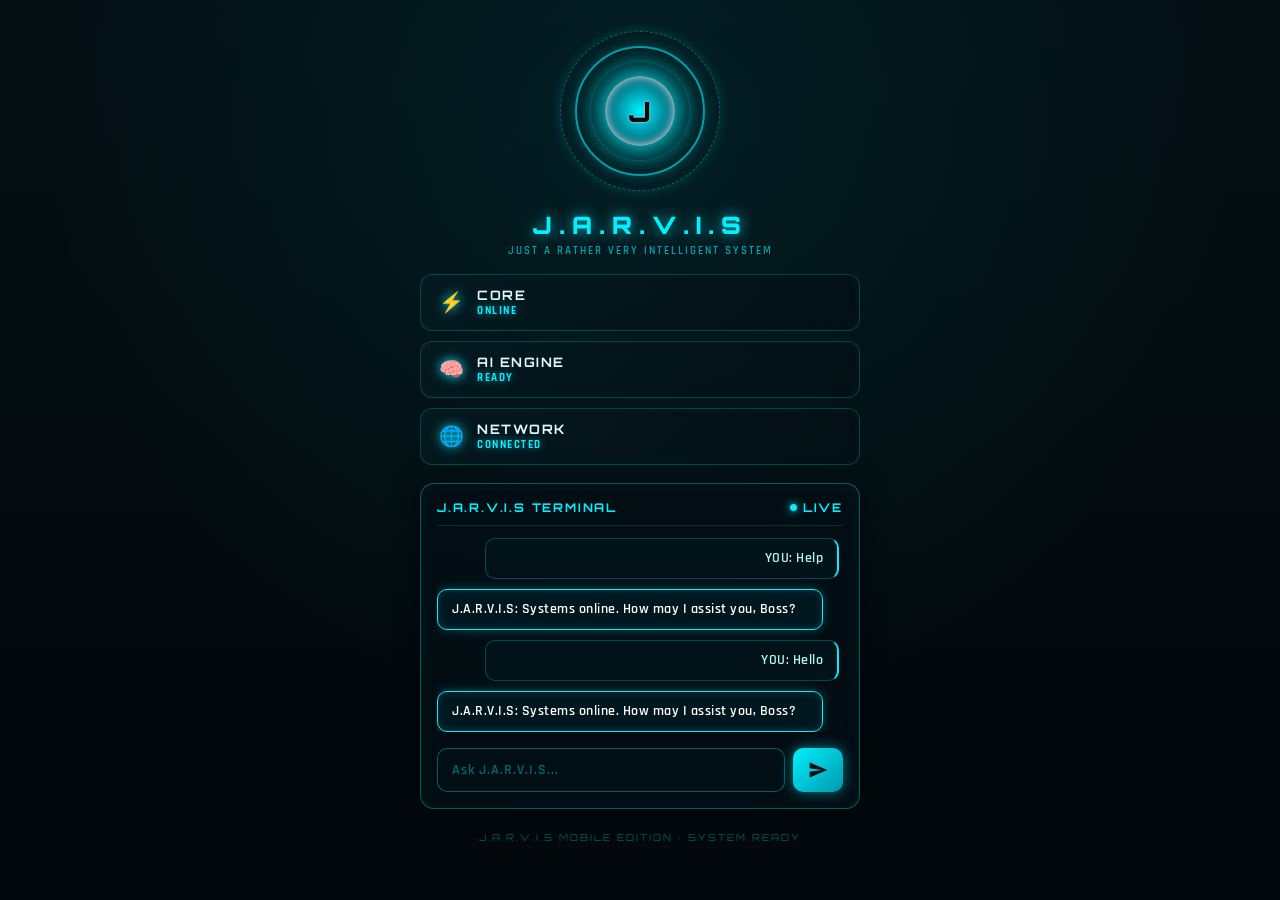
<file: Frontend/index.html>
<!DOCTYPE html>
<html lang="en">
<head>
  <meta charset="UTF-8" />
  <meta name="viewport" content="width=device-width, initial-scale=1.0" />
  <title>J.A.R.V.I.S Interface</title>
  <link rel="preconnect" href="https://fonts.googleapis.com">
  <link rel="preconnect" href="https://fonts.gstatic.com" crossorigin>
  <link href="https://fonts.googleapis.com/css2?family=Orbitron:wght@500;700;900&family=Rajdhani:wght@500;600;700&display=swap" rel="stylesheet">
  <link rel="stylesheet" href="style.css">
</head>
<body>

  <div class="container">
    
    <!-- Pulse Reactor Logo -->
    <div class="arc-reactor-wrapper">
      <div class="ring ring-1"></div>
      <div class="ring ring-2"></div>
      <div class="ring ring-3"></div>
      <div class="core-center">J</div>
    </div>

    <!-- Title Header -->
    <div class="title-group">
      <div class="main-title">J.A.R.V.I.S</div>
      <div class="sub-title">JUST A RATHER VERY INTELLIGENT SYSTEM</div>
    </div>

    <!-- Telemetry Cards -->
    <div class="status-list">
      <div class="status-card">
        <span class="status-icon">⚡</span>
        <div class="status-info">
          <span class="status-label">CORE</span>
          <span class="status-value">ONLINE</span>
        </div>
      </div>
      
      <div class="status-card">
        <span class="status-icon">🧠</span>
        <div class="status-info">
          <span class="status-label">AI ENGINE</span>
          <span class="status-value">READY</span>
        </div>
      </div>

      <div class="status-card">
        <span class="status-icon">🌐</span>
        <div class="status-info">
          <span class="status-label">NETWORK</span>
          <span class="status-value">CONNECTED</span>
        </div>
      </div>
    </div>

    <!-- Terminal & Chat Section -->
    <div class="terminal-panel">
      <div class="terminal-header">
        <span>J.A.R.V.I.S TERMINAL</span>
        <div class="live-tag">
          <div class="live-dot"></div>
          <span>LIVE</span>
        </div>
      </div>

      <!-- Feed Container -->
      <div class="chat-container" id="chatFeed">
        <div class="chat-bubble user-msg">YOU: Help</div>
        <div class="chat-bubble jarvis-msg">J.A.R.V.I.S: Systems online. How may I assist you, Boss?</div>
        <div class="chat-bubble user-msg">YOU: Hello</div>
        <div class="chat-bubble jarvis-msg">J.A.R.V.I.S: Systems online. How may I assist you, Boss?</div>
      </div>

      <!-- User Input Row -->
      <div class="input-row">
        <input type="text" id="userInput" class="chat-input" placeholder="Ask J.A.R.V.I.S..." autocomplete="off" />
        <button class="send-btn" id="sendBtn" title="Send Query">
          <svg viewBox="0 0 24 24">
            <path d="M2.01 21L23 12 2.01 3 2 10l15 2-15 2z"/>
          </svg>
        </button>
      </div>
    </div>

    <!-- Sub Footer -->
    <div class="footer">
      J.A.R.V.I.S MOBILE EDITION &middot; SYSTEM READY
    </div>

  </div>

  <script src="script.js"></script>
</body>
</html>
</file>
<file: Frontend/style.css>
* {
  box-sizing: border-box;
  margin: 0;
  padding: 0;
  user-select: none;
}

body {
  background-color: #02080b;
  background-image: 
    radial-gradient(circle at 50% 15%, rgba(0, 240, 255, 0.08) 0%, transparent 60%),
    linear-gradient(to bottom, #030e13, #02080b);
  color: #00f0ff;
  font-family: 'Rajdhani', sans-serif;
  min-height: 100vh;
  display: flex;
  justify-content: center;
  align-items: flex-start;
  padding: 16px 12px 30px;
  overflow-x: hidden;
}

.container {
  width: 100%;
  max-width: 440px;
  display: flex;
  flex-direction: column;
  align-items: center;
  gap: 14px;
}

/* --- PULSING ARC REACTOR --- */
.arc-reactor-wrapper {
  position: relative;
  width: 170px;
  height: 170px;
  margin-top: 10px;
  display: flex;
  justify-content: center;
  align-items: center;
}

.ring {
  position: absolute;
  border-radius: 50%;
  border: 1.5px solid rgba(0, 240, 255, 0.35);
  box-shadow: 0 0 12px rgba(0, 240, 255, 0.2);
}

.ring-1 {
  width: 160px;
  height: 160px;
  border-style: dashed;
  animation: rotate-clockwise 18s linear infinite;
}

.ring-2 {
  width: 130px;
  height: 130px;
  border-width: 2px;
  border-color: rgba(0, 240, 255, 0.6);
  animation: pulse-glow 3s ease-in-out infinite alternate;
}

.ring-3 {
  width: 100px;
  height: 100px;
  border-width: 1.5px;
  border-style: dotted;
  animation: rotate-counter 12s linear infinite;
}

.core-center {
  width: 70px;
  height: 70px;
  border-radius: 50%;
  background: radial-gradient(circle, #00f0ff 0%, #007788 60%, #031c26 100%);
  box-shadow: 
    0 0 25px #00f0ff,
    0 0 50px rgba(0, 240, 255, 0.4),
    inset 0 0 10px #ffffff;
  display: flex;
  justify-content: center;
  align-items: center;
  font-family: 'Orbitron', sans-serif;
  font-size: 28px;
  font-weight: 900;
  color: #02080b;
  text-shadow: 0 0 2px #fff;
}

/* --- TITLES --- */
.title-group {
  text-align: center;
  margin-bottom: 2px;
}

.main-title {
  font-family: 'Orbitron', sans-serif;
  font-size: 24px;
  font-weight: 900;
  letter-spacing: 7px;
  color: #00f0ff;
  text-shadow: 0 0 14px rgba(0, 240, 255, 0.8);
  margin-bottom: 4px;
}

.sub-title {
  font-size: 11px;
  font-weight: 600;
  letter-spacing: 2px;
  color: rgba(0, 240, 255, 0.65);
  text-transform: uppercase;
}

/* --- STATUS METRIC CARDS --- */
.status-list {
  width: 100%;
  display: flex;
  flex-direction: column;
  gap: 10px;
}

.status-card {
  background: linear-gradient(135deg, rgba(6, 26, 34, 0.75), rgba(3, 15, 20, 0.85));
  border: 1px solid rgba(0, 240, 255, 0.22);
  border-radius: 12px;
  padding: 12px 18px;
  display: flex;
  align-items: center;
  gap: 14px;
  backdrop-filter: blur(8px);
  box-shadow: inset 0 0 15px rgba(0, 240, 255, 0.03);
}

.status-icon {
  font-size: 20px;
  filter: drop-shadow(0 0 6px #00f0ff);
  display: flex;
  align-items: center;
  justify-content: center;
  width: 24px;
}

.status-info {
  display: flex;
  flex-direction: column;
  gap: 1px;
}

.status-label {
  font-family: 'Orbitron', sans-serif;
  font-size: 13px;
  font-weight: 700;
  letter-spacing: 1.5px;
  color: #e0faff;
}

.status-value {
  font-size: 11px;
  font-weight: 700;
  letter-spacing: 1.5px;
  color: #00f0ff;
  text-shadow: 0 0 8px rgba(0, 240, 255, 0.6);
}

/* --- TERMINAL CONTAINER --- */
.terminal-panel {
  width: 100%;
  background: rgba(3, 14, 20, 0.8);
  border: 1px solid rgba(0, 240, 255, 0.35);
  border-radius: 14px;
  padding: 16px;
  display: flex;
  flex-direction: column;
  gap: 12px;
  box-shadow: 0 0 25px rgba(0, 0, 0, 0.6), inset 0 0 20px rgba(0, 240, 255, 0.05);
  margin-top: 4px;
}

.terminal-header {
  display: flex;
  justify-content: space-between;
  align-items: center;
  font-family: 'Orbitron', sans-serif;
  font-size: 12px;
  font-weight: 700;
  letter-spacing: 1.8px;
  border-bottom: 1px solid rgba(0, 240, 255, 0.15);
  padding-bottom: 10px;
}

.live-tag {
  display: flex;
  align-items: center;
  gap: 6px;
  color: #00f0ff;
}

.live-dot {
  width: 7px;
  height: 7px;
  background-color: #00f0ff;
  border-radius: 50%;
  box-shadow: 0 0 8px #00f0ff;
  animation: blink 1.4s ease-in-out infinite;
}

/* --- CHAT FEED --- */
.chat-container {
  display: flex;
  flex-direction: column;
  gap: 10px;
  max-height: 220px;
  min-height: 160px;
  overflow-y: auto;
  padding-right: 4px;
}

.chat-container::-webkit-scrollbar {
  width: 4px;
}
.chat-container::-webkit-scrollbar-thumb {
  background: rgba(0, 240, 255, 0.3);
  border-radius: 4px;
}

.chat-bubble {
  padding: 10px 14px;
  border-radius: 10px;
  font-size: 13.5px;
  line-height: 1.4;
  letter-spacing: 0.5px;
  font-weight: 600;
  word-break: break-word;
}

.user-msg {
  background: rgba(2, 22, 28, 0.65);
  border: 1px solid rgba(0, 240, 255, 0.25);
  border-right: 2px solid #00f0ff;
  color: #b5f5fa;
  text-align: right;
  align-self: flex-end;
  width: 88%;
}

.jarvis-msg {
  background: rgba(1, 28, 38, 0.7);
  border: 1px solid #00f0ff;
  color: #ffffff;
  text-align: left;
  align-self: flex-start;
  width: 96%;
  box-shadow: 0 0 12px rgba(0, 240, 255, 0.25), inset 0 0 8px rgba(0, 240, 255, 0.15);
}

/* --- INPUT CONTROLS --- */
.input-row {
  display: flex;
  gap: 8px;
  align-items: center;
  margin-top: 4px;
}

.chat-input {
  flex: 1;
  background: rgba(2, 17, 23, 0.85);
  border: 1px solid rgba(0, 240, 255, 0.35);
  border-radius: 10px;
  padding: 12px 14px;
  color: #00f0ff;
  font-family: 'Rajdhani', sans-serif;
  font-size: 14px;
  font-weight: 600;
  letter-spacing: 1px;
  outline: none;
  transition: border 0.3s, box-shadow 0.3s;
}

.chat-input:focus {
  border-color: #00f0ff;
  box-shadow: 0 0 10px rgba(0, 240, 255, 0.4);
}

.chat-input::placeholder {
  color: rgba(0, 240, 255, 0.4);
}

.send-btn {
  width: 50px;
  height: 44px;
  background: linear-gradient(135deg, #00f0ff, #0099aa);
  border: none;
  border-radius: 10px;
  display: flex;
  justify-content: center;
  align-items: center;
  cursor: pointer;
  box-shadow: 0 0 14px rgba(0, 240, 255, 0.5);
  transition: transform 0.1s ease, filter 0.2s ease;
}

.send-btn:active {
  transform: scale(0.95);
  filter: brightness(1.2);
}

.send-btn svg {
  width: 20px;
  height: 20px;
  fill: #020d12;
}

/* --- FOOTER --- */
.footer {
  font-family: 'Orbitron', sans-serif;
  font-size: 9.5px;
  letter-spacing: 2px;
  color: rgba(0, 240, 255, 0.35);
  text-align: center;
  margin-top: 8px;
}

/* --- KEYFRAME ANIMATIONS --- */
@keyframes rotate-clockwise {
  from { transform: rotate(0deg); }
  to { transform: rotate(360deg); }
}

@keyframes rotate-counter {
  from { transform: rotate(360deg); }
  to { transform: rotate(0deg); }
}

@keyframes pulse-glow {
  0% { box-shadow: 0 0 8px rgba(0, 240, 255, 0.2); }
  100% { box-shadow: 0 0 22px rgba(0, 240, 255, 0.6); }
}

@keyframes blink {
  0%, 100% { opacity: 1; }
  50% { opacity: 0.2; }
            }
</file>
